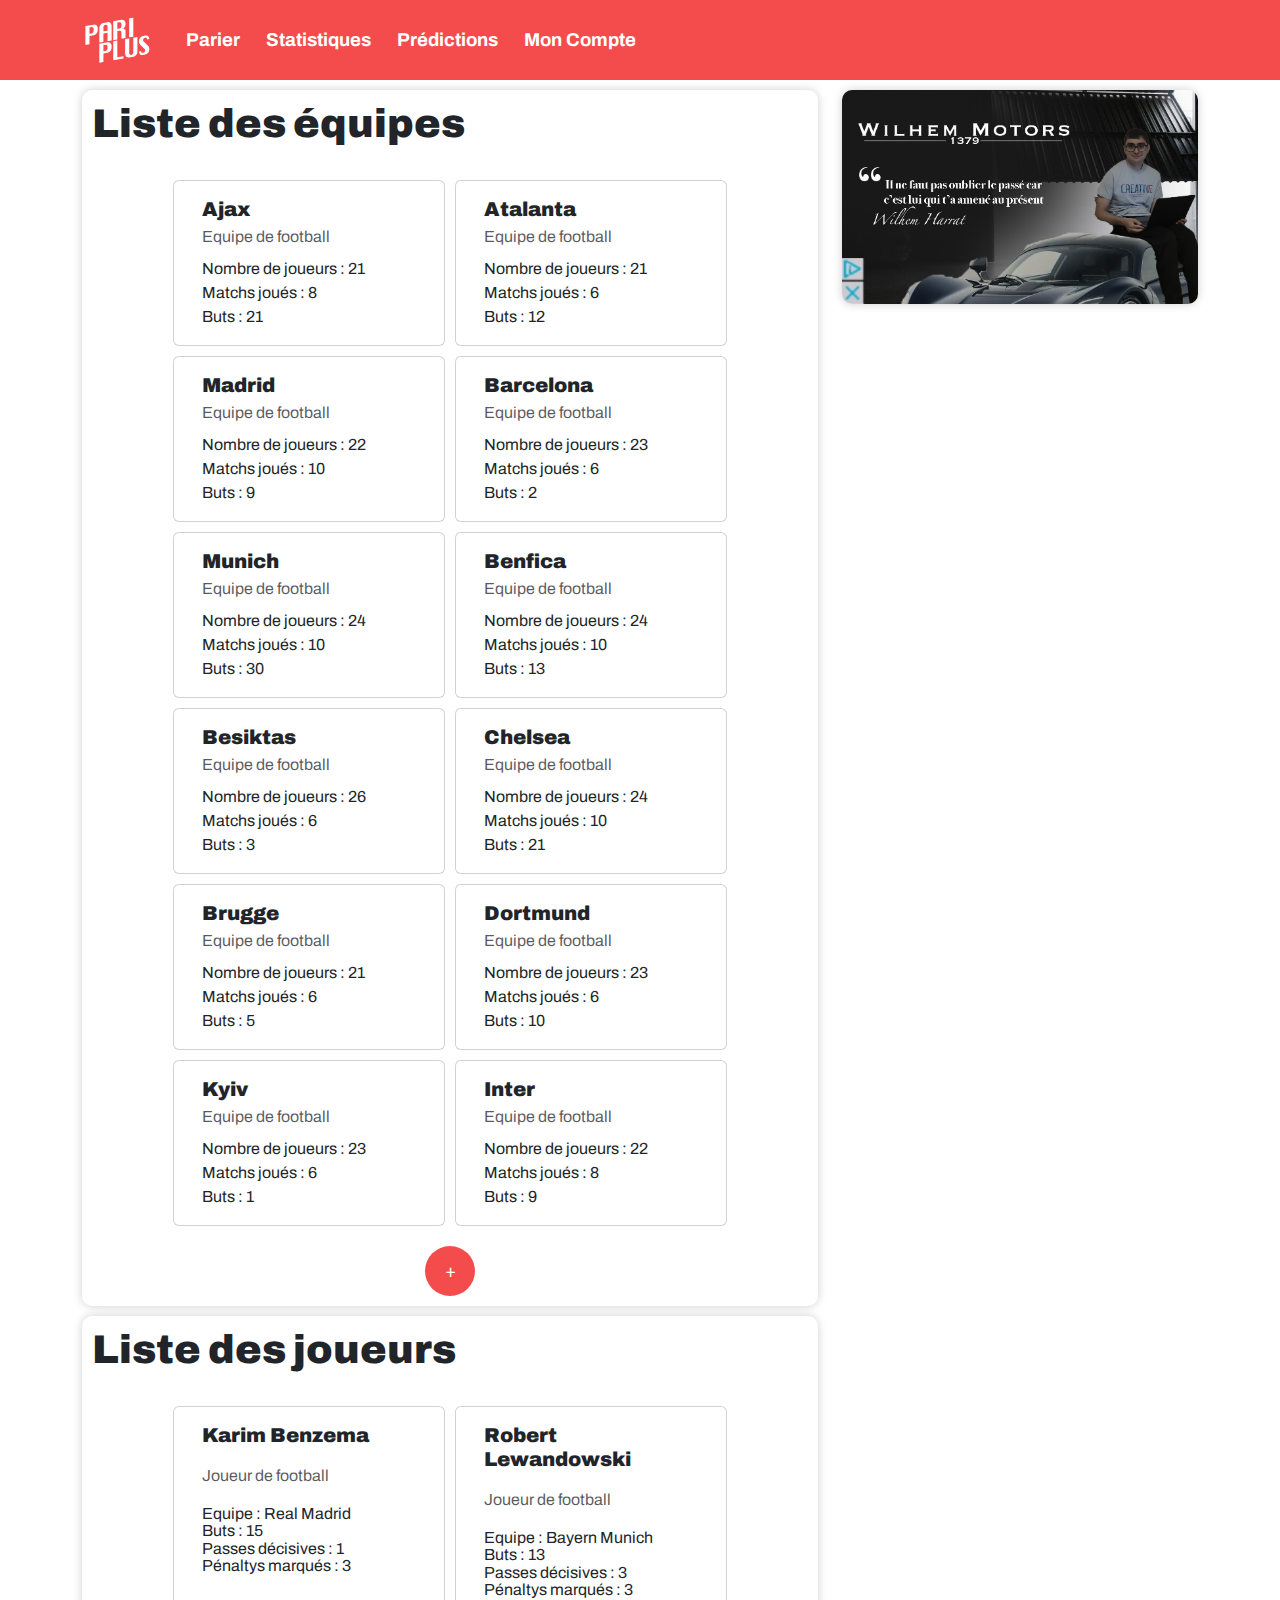
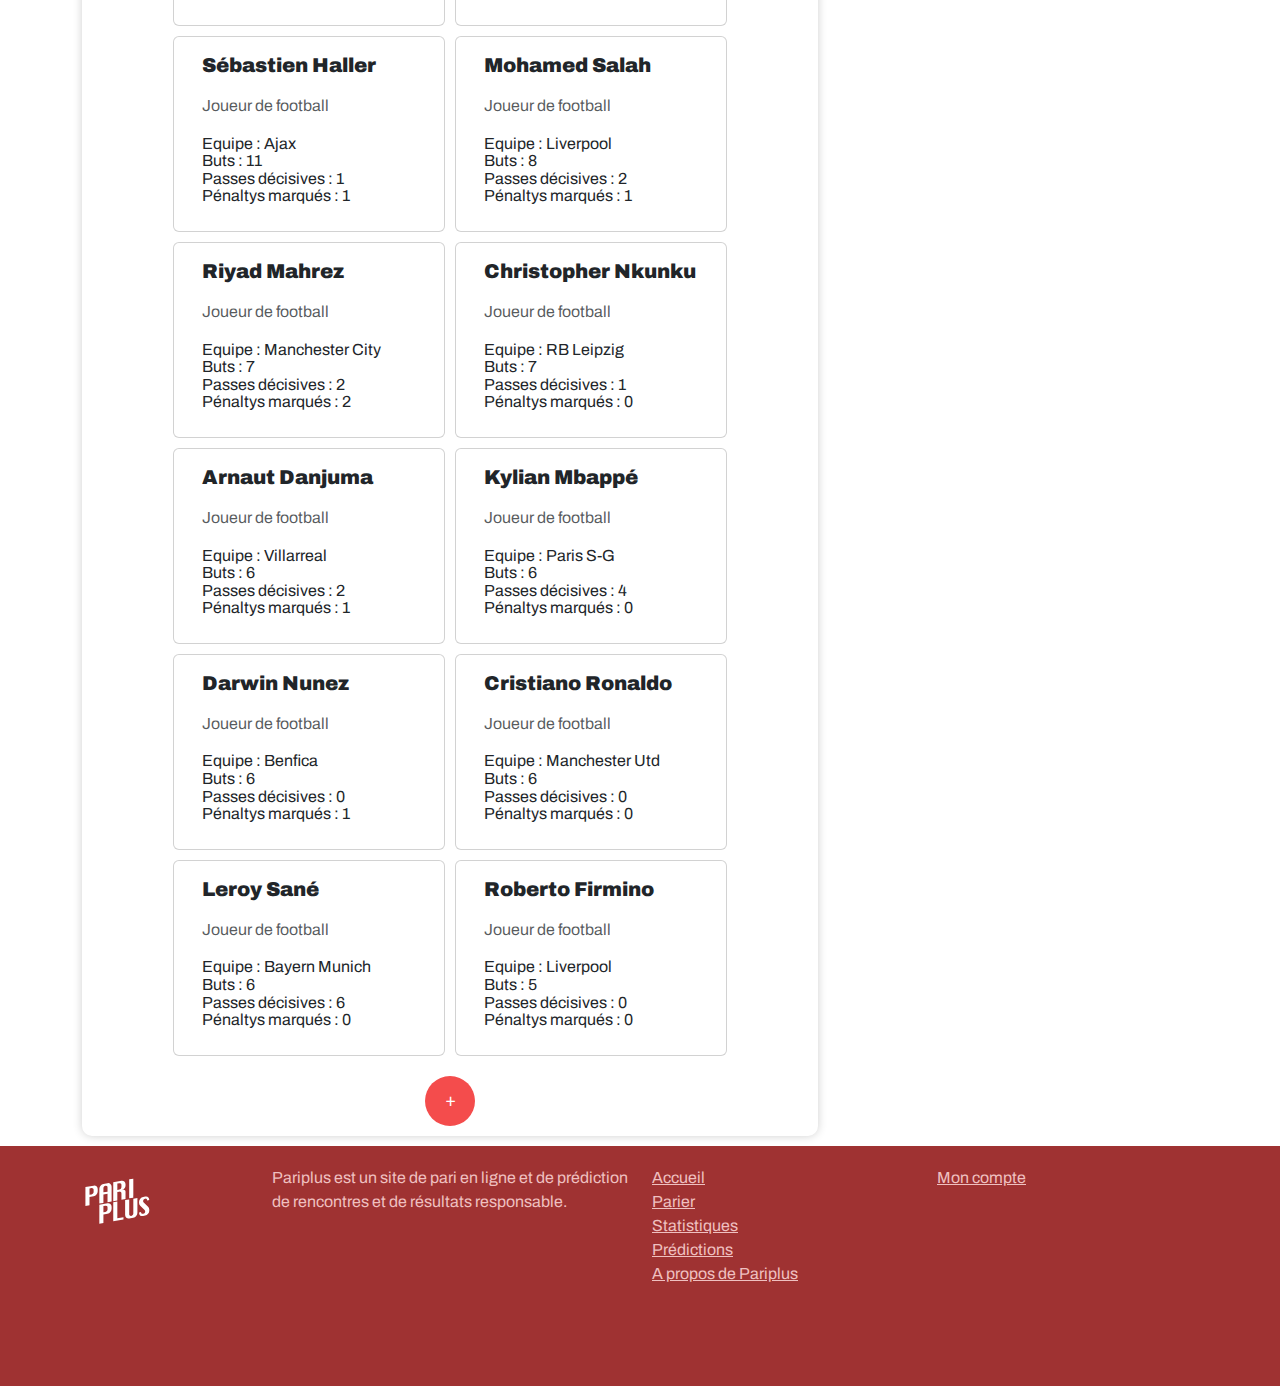
<file: statistiques.html>
<!DOCTYPE html>
<html lang="fr">
<head>
    <meta charset="UTF-8">
    <meta name="viewport" content="width=device-width, initial-scale=1">
    <title>PariPlus</title>
    <link href="https://cdn.jsdelivr.net/npm/bootstrap@5.3.0-alpha3/dist/css/bootstrap.min.css" rel="stylesheet"
          integrity="sha384-KK94CHFLLe+nY2dmCWGMq91rCGa5gtU4mk92HdvYe+M/SXH301p5ILy+dN9+nJOZ" crossorigin="anonymous">
    <link rel="stylesheet" href="https://cdn.jsdelivr.net/npm/bootstrap-icons@1.10.4/font/bootstrap-icons.css">
    <link rel="preconnect" href="https://fonts.googleapis.com">
    <link rel="preconnect" href="https://fonts.gstatic.com" crossorigin>
    <link href="https://fonts.googleapis.com/css2?family=Archivo:wght@100;400;700;900&display=swap" rel="stylesheet">
    <link rel="stylesheet" href="pariplus.css">
    <link rel="stylesheet" href="style.css">


</head>
<body>
<div class="navbar navbar-expand-md navbar-dark fixed-top"
     style="background-color: var(--pariplus_red); padding: 0 10px 0 10px;">
    <div class="container">
        <a class="navbar-brand" href="index.php">
            <img src="assets/img/pariplus_logo_white.svg" alt="PariPlus" height="70" style="max-height: 70px;">
        </a>
        <button class="navbar-toggler" type="button" data-bs-toggle="collapse" data-bs-target="#navbarNav"
                aria-controls="navbarNav" aria-expanded="false" aria-label="Toggle navigation" style="border: none;">
            <i class="bi bi-list" style="display: inline-block; font-size: 1.5em; color: white;"></i>
        </button>
        <div class="collapse navbar-collapse" id="navbarNav">
            <div class="navbar-nav">
                <a class="nav-link" href="paris/">Parier</a>
                <a class="nav-link" href="#">Statistiques</a>
                <a class="nav-link" href="predictions.html">Prédictions</a>
                <a class="nav-link" href="account/">Mon Compte</a>
            </div>
        </div>
    </div>
</div>
<div class="container" style="margin-top: 80px;">
    <div class="row">
        <div class="col-lg-8">
            <div class="container bloc bloc-content">
                <h1>Liste des équipes</h1><br>
                <div class="row row-cols-auto" id="stat-equipe"
                     style="margin: 0 auto !important; justify-content: center;">

                </div>
                <div class="loadMoreContainer">
                    <button id="loadMoreEquipeBtn">+</button>
                </div>
            </div>

            <div class="container bloc bloc-content">
                <h1>Liste des joueurs</h1><br>
                <div class="row row-cols-auto" id="prediction-joueur"
                     style="margin: 0 auto !important; justify-content: center;">

                </div>
                <div class="loadMoreContainer">
                    <button id="loadMoreJoueurBtn">+</button>
                </div>
            </div>

        </div>

        <div class="col-lg-4">
            <div class="bloc">
                <img class="bloc-ad d-sm-block d-none" src="assets/img/Wilhem%20Motors.jpg" alt="Publicité">
            </div>
        </div>
    </div>
</div>


<div class="footer text-secondary" style="background-color: var(--pariplus_dark);">
    <div class="container">
        <div class="row">
            <div class="col-md-2">
                <img src="assets/img/pariplus_logo_white.svg" alt="PariPlus" height="70">
            </div>
            <div class="col-md-4">
                Pariplus est un site de pari en ligne et de prédiction de rencontres et de résultats responsable.
            </div>
            <div class="col-md-3">
                <div class="row"><a href="index.php" class="link-secondary">Accueil</a></div>
                <div class="row"><a href="paris/" class="link-secondary">Parier</a></div>
                <div class="row"><a href="#" class="link-secondary">Statistiques</a></div>
                <div class="row"><a href="predictions.html" class="link-secondary">Prédictions</a></div>
                <div class="row"><a href="#" class="link-secondary">A propos de Pariplus</a></div>
            </div>
            <div class="col-md-3">
                <div class="row"><a href="account/" class="link-secondary">Mon compte</a></div>
            </div>
        </div>
    </div>
</div>
<img class="d-block d-sm-none" src="assets/img/Wilhem%20Motors.jpg" style="bottom: 0; width: 100vw;">
<img class="d-block d-sm-none" src="assets/img/Wilhem%20Motors.jpg" style="position: fixed; bottom: 0; width: 100vw;">
</body>
<script src="data_joueurs.js"></script>
<script src="https://cdn.jsdelivr.net/npm/bootstrap@5.3.0-alpha3/dist/js/bootstrap.bundle.min.js"
        integrity="sha384-ENjdO4Dr2bkBIFxQpeoTz1HIcje39Wm4jDKdf19U8gI4ddQ3GYNS7NTKfAdVQSZe"
        crossorigin="anonymous"></script>
</html>
</file>
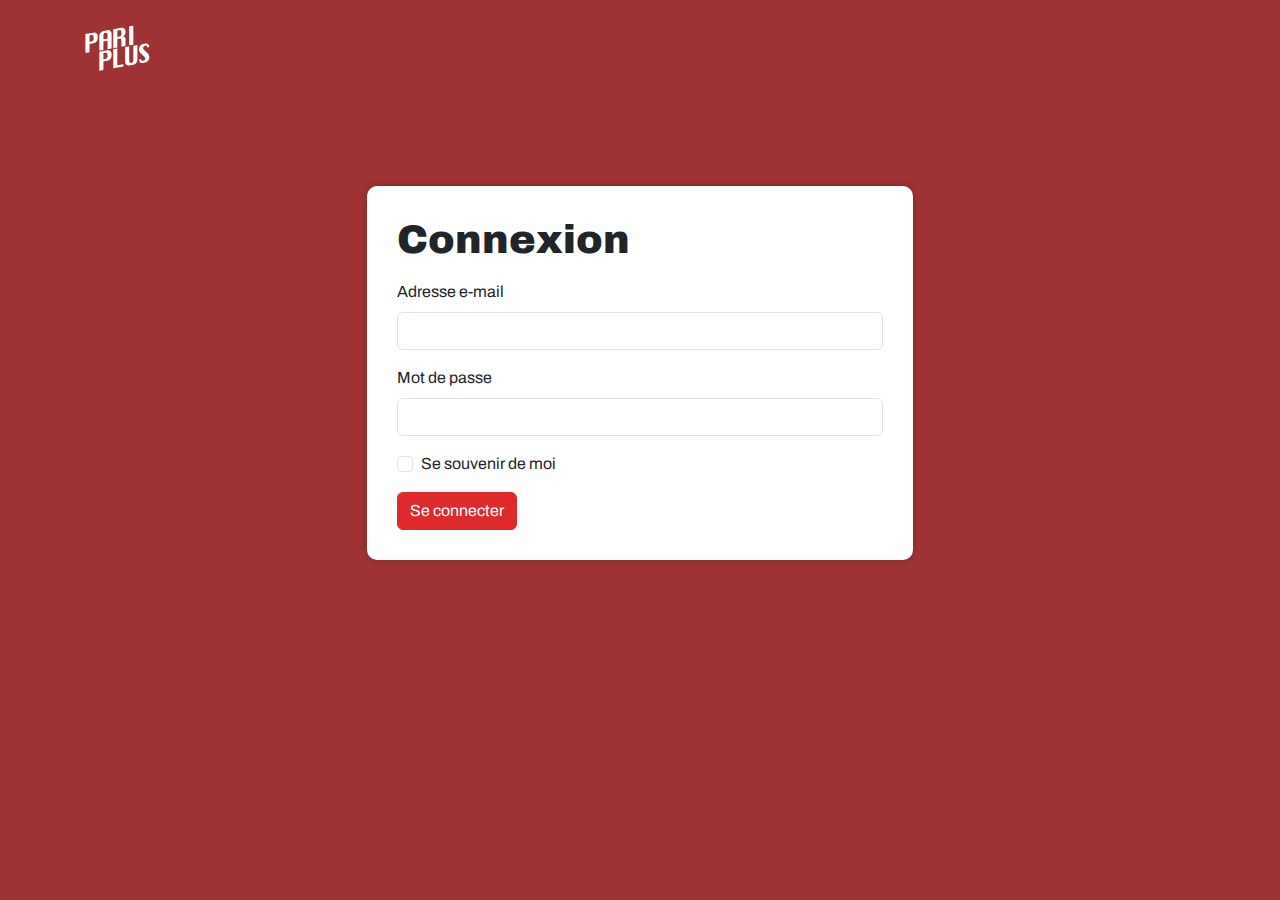
<file: account/login.html>
<!DOCTYPE html>
<html lang="fr">
<head>
  <meta charset="UTF-8">
  <meta name="viewport" content="width=device-width, initial-scale=1">
  <title>Connexion - PariPlus</title>
  <link href="https://cdn.jsdelivr.net/npm/bootstrap@5.3.0-alpha3/dist/css/bootstrap.min.css" rel="stylesheet" integrity="sha384-KK94CHFLLe+nY2dmCWGMq91rCGa5gtU4mk92HdvYe+M/SXH301p5ILy+dN9+nJOZ" crossorigin="anonymous">
  <link rel="stylesheet" href="https://cdn.jsdelivr.net/npm/bootstrap-icons@1.10.4/font/bootstrap-icons.css">
  <link rel="preconnect" href="https://fonts.googleapis.com">
  <link rel="preconnect" href="https://fonts.gstatic.com" crossorigin>
  <link href="https://fonts.googleapis.com/css2?family=Archivo:wght@100;400;700;900&display=swap" rel="stylesheet">
  <link rel="stylesheet" href="../pariplus.css">
  <link rel="stylesheet" href="../style.css">
  <link rel="stylesheet" href="authentication.css">
</head>
<body style="background-color: var(--pariplus_dark);">
<div class="navbar">
  <div class="container">
    <a class="navbar-brand" href="/">
      <img src="/assets/img/pariplus_logo_white.svg" alt="PariPlus" height="70" style="max-height: 70px;">
    </a>
  </div>
</div>
<div class="container">
<div class="row">
  <div class="col-sm-1 col-md-2 col-lg-3 d-none d-sm-block"></div>
  <div class="col-sm-10 col-md-8 col-lg-6">
    <div class="bloc bloc-content">
      <form>
        <div class="mb-3">
          <h1>Connexion</h1>
        </div>
        <div class="mb-3">
          <label for="inputEmail" class="form-label">Adresse e-mail</label>
          <input type="email" class="form-control" id="inputEmail">
        </div>
        <div class="mb-3">
          <label for="inputPassword" class="form-label">Mot de passe</label>
          <input type="password" class="form-control" id="inputPassword">
        </div>
        <div class="mb-3 form-check">
          <input type="checkbox" class="form-check-input" id="inputRemember">
          <label class="form-check-label" for="inputRemember">Se souvenir de moi</label>
        </div>
        <button type="submit" class="btn btn-primary">Se connecter</button>
      </form>
    </div>
  </div>
  <div class="col-sm-1 col-md-2 col-lg-3 d-none d-sm-block"></div>
</div>
</div>
</body>
<script src="https://cdn.jsdelivr.net/npm/bootstrap@5.3.0-alpha3/dist/js/bootstrap.bundle.min.js" integrity="sha384-ENjdO4Dr2bkBIFxQpeoTz1HIcje39Wm4jDKdf19U8gI4ddQ3GYNS7NTKfAdVQSZe" crossorigin="anonymous"></script>
</html>
</file>
<file: style.css>
:root {
    --pariplus_red: #F44C4C;
    --pariplus_dark: #9F3232;
    font-family: 'Archivo', sans-serif;
    font-weight: 400;

    background-color: var(--pariplus_dark);
}

h1, h2, h3, h4, h5, h6 {
    font-weight: 900;
}

.nav-link {
    font-weight: 700;
    font-size: 14pt;
    margin-left: 10px;
}

@media (max-width: 767.98px) {
    /* Taille md avec Bootstrap */
    .navbar-nav {
        height: calc(100vh - 80px) !important;
    }

    .nav-link {
        margin: 0;
        padding: 30px 0 30px 0;
        font-weight: 900;
        font-size: 25pt;
    }

    .nav-link::after {
        display: block;
        width: 100%;
        height: 2px;
        background-color: white;
        content: "";
        transition: all 150ms ease-out;
    }

    .nav-link:hover::after {
        display: block;
        width: 90%;
        height: 2px;
        background-color: #e5acac;
        content: "";
    }
}

.nav-link {
    color: white;
}

.nav-link:hover {
    color: #e5acac;
}

body {
    --bs-body-font-family: 'Archivo', var(--bs-body-font-family);
}

.footer {
    padding: 20px 0 100px 0;
    bottom: 0;
}

.bloc {
    border-radius: 10px;
    margin: 10px auto;
    box-shadow: #00000030 0 0 10px;
    background-color: white;
}

.bloc-hero {
    position: relative;
    text-align: center;
}

.bloc-hero-img {
    border-radius: 10px 10px 0 0;
    width: 100%;
    height: 200px;
    object-fit: cover;
}

.bloc-hero-title {
    position: absolute;
    top: 30%;
    font-weight: 900;
    width: 100%;
}

.bloc-content {
    padding: 10px;
}

.bloc-ad {
    border-radius: 10px;
    width: 100%;
    object-fit: cover;
}

#prediction-joueur, #stat-equipe {
    gap: 10px;
}

#prediction-joueur p {
    margin-top: 20px;
    margin-bottom: 10px;
    line-height: 1.1;
    font-family: 'Archivo', sans-serif;
}

.tuple {
    background-color: darkblue;
    color: white;
    padding: 10px;
    border-radius: 5px;
    cursor: default;
    transition: background-color 0.3s;
    width: 200px;
}

.tuple:hover {
    background-color: blue;
}

#loadMoreJoueurBtn, #loadMoreEquipeBtn {
    border-radius: 50%;
    width: 50px;
    height: 50px;
    background-color: var(--pariplus_red);
    color: white;
    font-size: 18px;
    border: none;
}

.loadMoreContainer {
    text-align: center;
    margin-top: 20px;
}
</file>
<file: account/authentication.css>
@media (min-width: 576px) { /* sm */
    .bloc-content {
        margin-top: 10vh;
    }
}

.bloc-content {
    padding: 30px;
}
</file>
